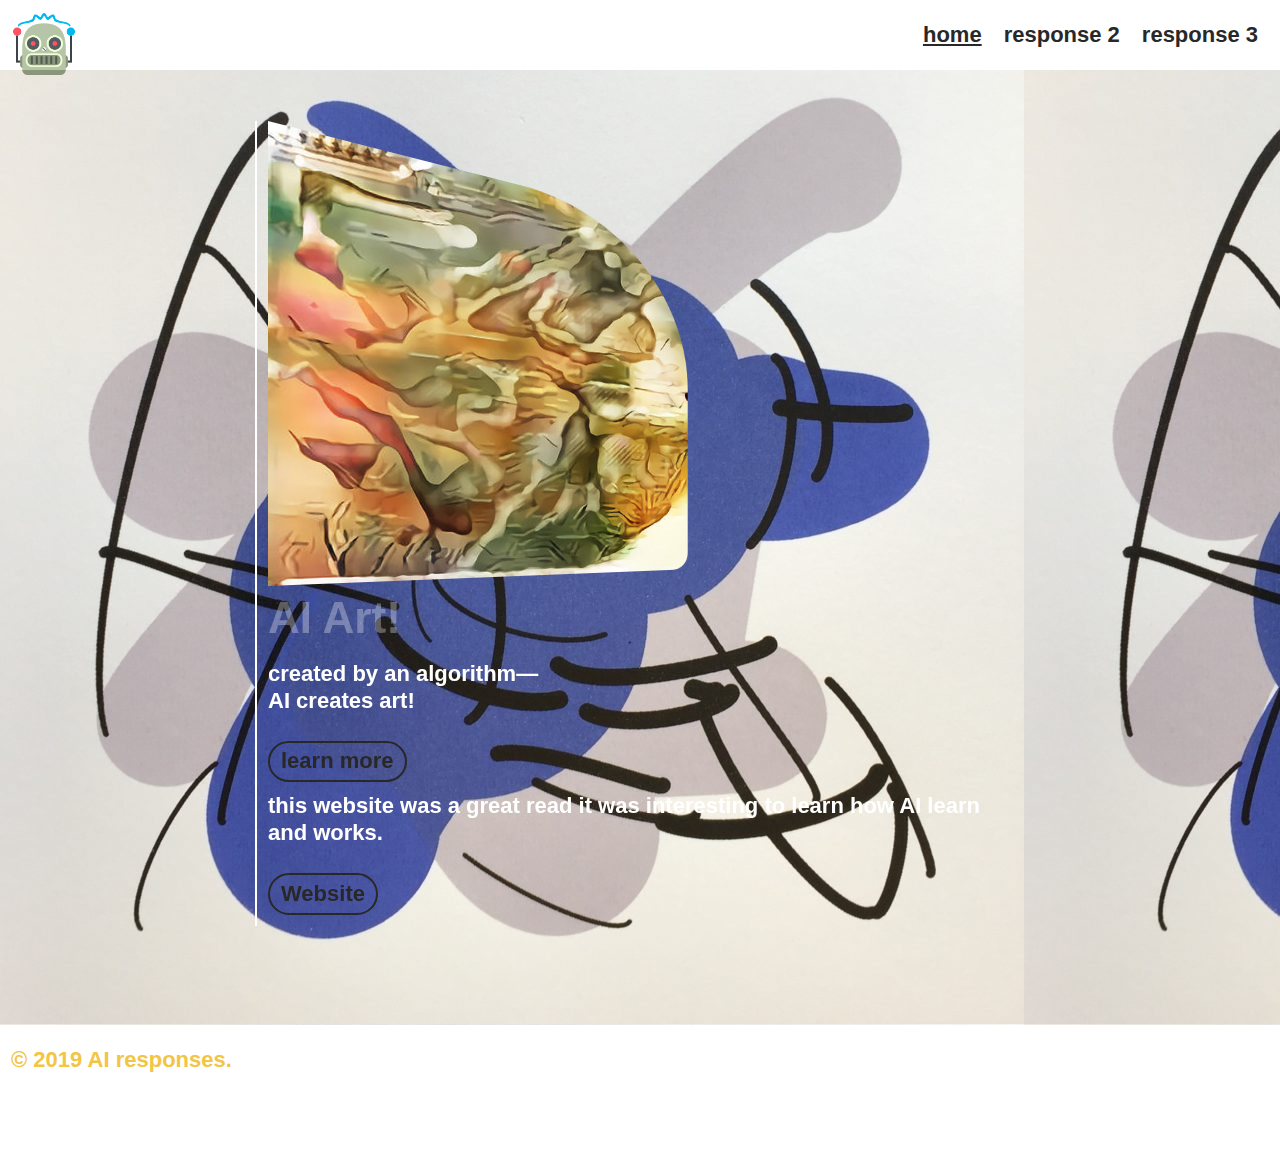
<file: index.html>
<!DOCTYPE html>
<head>
	<title>Cat website</title>
	<link href="styles.css" rel="stylesheet">
</head>
<body class="back">

<nav>
	<a href="index.html" class="branding"><img src="images/aie.png" alt="art"></a>
	<a href="index.html" class="active">home</a>
	<a href="about.html" >response 2</a>
	  <a href="gallery.html" >response 3</a>
</nav>


	<main>
		<img src="images/ai-ar.jpg" alt="ai art1" class="borders">

		<h1>AI Art!</h1>

		<h2>created by an algorithm&mdash;<br>AI creates art!</h2>

<a href="about.html" class="button">learn more</a>

<h2>this website was a great read it was interesting to learn how AI learn and works.</h2>
<a href="https://eyeondesign.aiga.org/when-artificial-intelligence-becomes-an-artform/" class="button">Website</a>

	</main>


	<footer>
		<p>&copy; 2019 AI responses.</p>
	</footer>

</body>
</file>
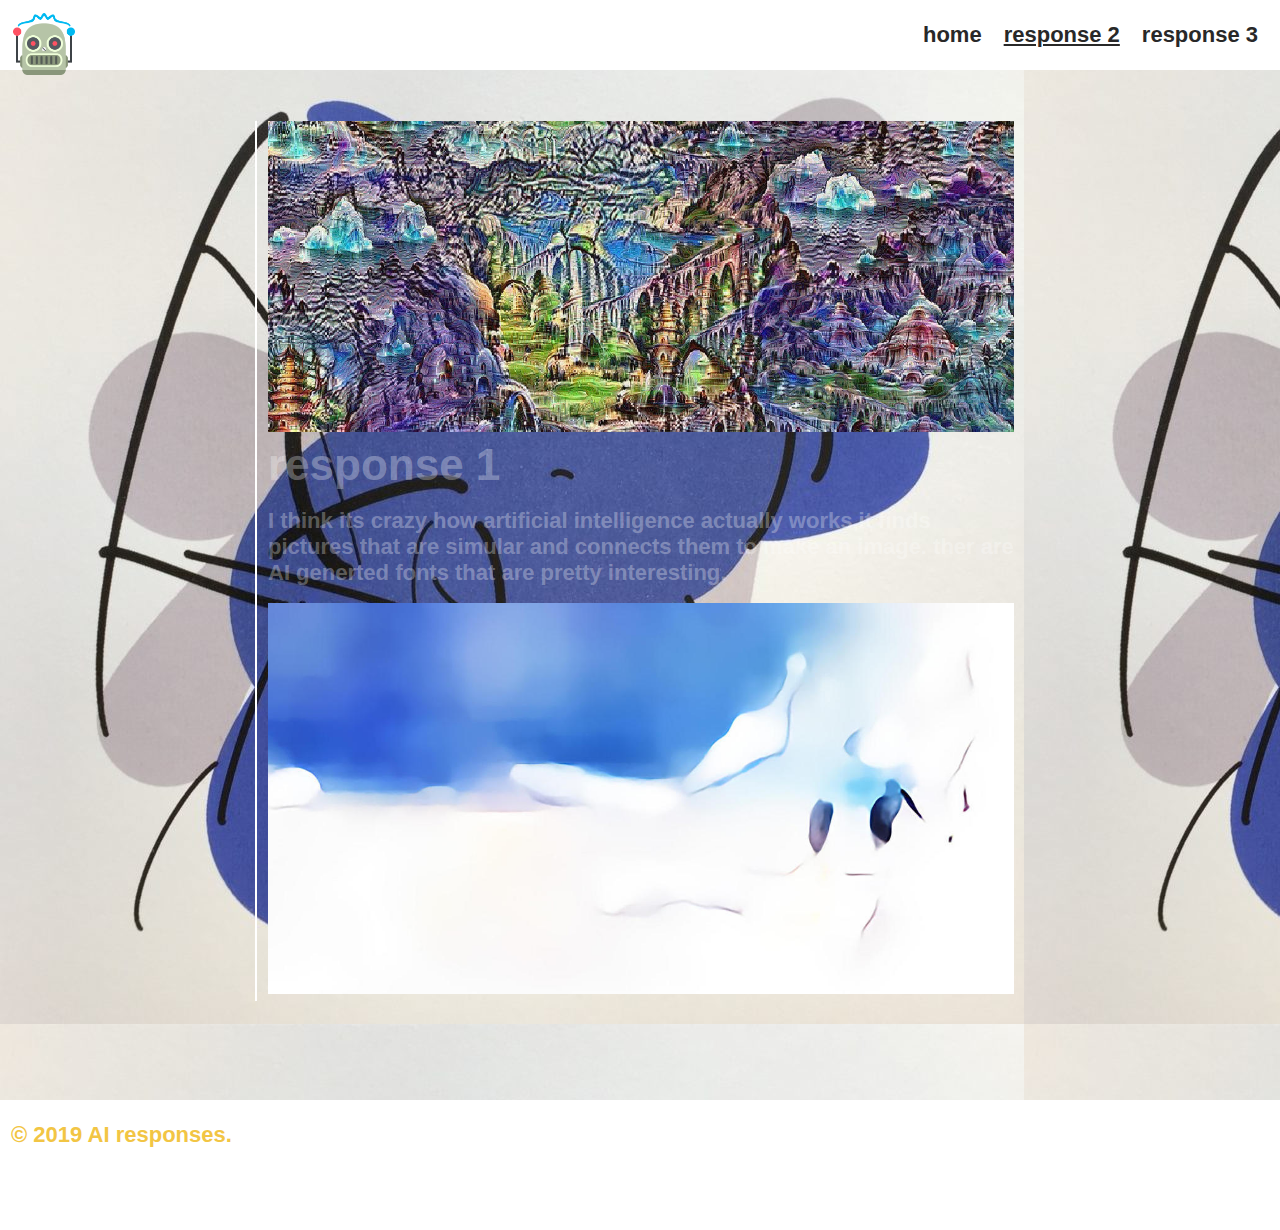
<file: about.html>
<!DOCTYPE html>
<head>
	<title>Cat website | About cats</title>
	<link href="styles.css" rel="stylesheet">
</head>
<body class="back">

	<nav>
		<a href="index.html" class="branding"><img src="images/aie.png" alt="cat"></a>
		<a href="index.html" >home</a>
		<a href="about.html" class="active">response 2</a>
	  <a href="gallery.html" >response 3</a>
	</nav>

	<main>
		<img src="images/IA_et_art-HELLO-FUTUR-1198x500.jpg" alt="cool" >

		<h1>response 1</h1>

		<p>I think its crazy how artificial intelligence actually works,it finds pictures that are simular and connects them to make an image. ther are AI generted fonts that are pretty interesting. </p>

	<img src="images/ai-artwork-art-and-artificial-intelligence-laboratory-15-promo.jpg" alt="art2" >

		<p></p>

	</main>


	<footer>
		<p>&copy; 2019 AI responses.</p>
	</footer>

</body>
</file>
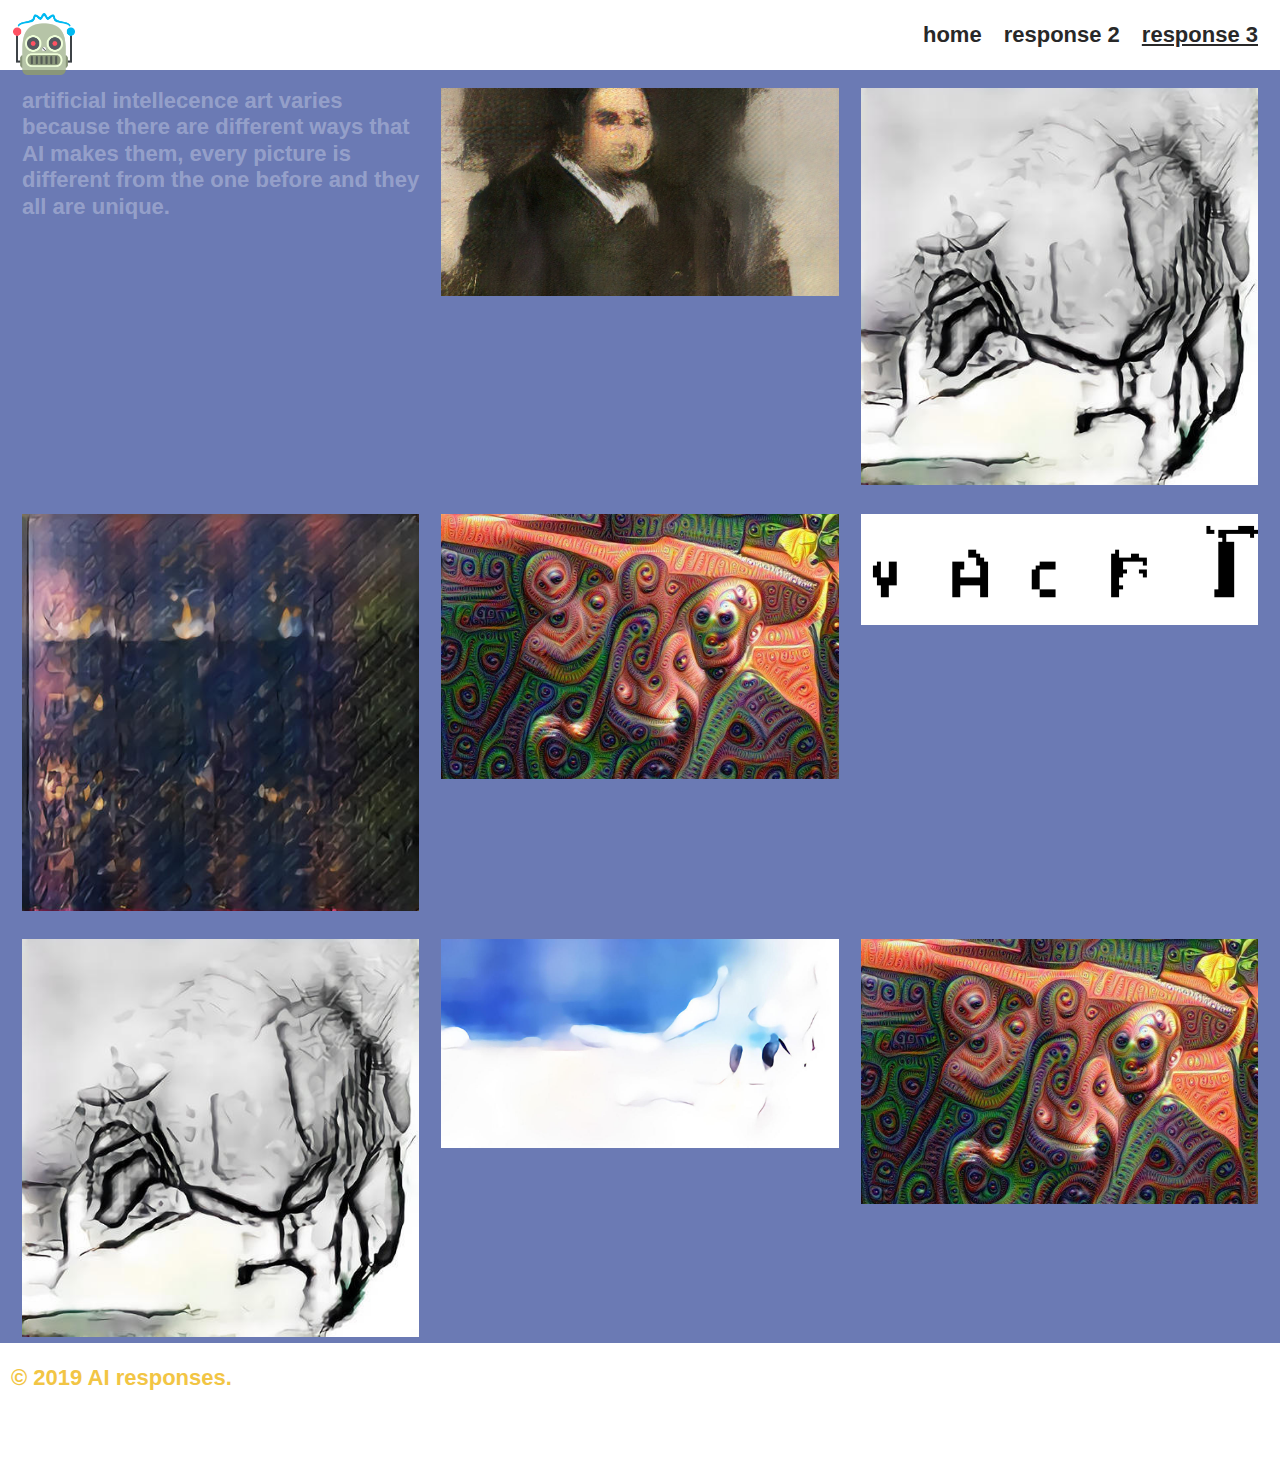
<file: gallery.html>
<!DOCTYPE html>
<head>
	<title>response | response 3</title>
	<link href="styles.css" rel="stylesheet">
</head>
<body>

<nav>
	<a href="index.html" class="branding"><img src="images/aie.png" alt="cat"></a>
	<a href="index.html" >home</a>
	<a href="about.html" >response 2</a>
  <a href="gallery.html" class="active">response 3</a>
</nav>

<div class="grid">

  <div class="item">
  artificial intellecence art varies because there are different ways that AI makes them, every picture is different from the one before and they all are unique.
  </div>
  <div class="item">
    <img src="images/23aiportrait5-facebookJumbo.jpg" alt="a smiling cat">
  </div>

  <div class="item">
    <img src="images/ai-artwork-art-and-artificial-intelligence-laboratory-2-465.jpg" alt="a smiling cat">
  </div>

   <div class="item">
      <img src="images/ai-artwork-art-and-artificial-intelligence-laboratory-6-465.jpg" alt="a smiling cat">
    </div>
    <div class="item">
      <img src="images/artificial-intelligence-art-deep-dream-header-image.jpg" alt="a smiling cat">
    </div>

		<div class="item">
			<img src="images/YACHT-Bit-Tripper1.gif" alt="a smiling cat">
		</div>

		<div class="item">
			<img src="images/ai-artwork-art-and-artificial-intelligence-laboratory-2-465.jpg" alt="a smiling cat">
		</div>

		 <div class="item">
				<img src="images/ai-artwork-art-and-artificial-intelligence-laboratory-15-promo.jpg" alt="a smiling cat">
			</div>
			<div class="item">
				<img src="images/artificial-intelligence-art-deep-dream-header-image.jpg" alt="a smiling cat">
			</div>
        </div>


	<footer>
		<p>&copy;  2019 AI responses.</p>
	</footer>

</body>
</file>
<file: styles.css>
/* Cat website */

* {
	box-sizing: border-box;
}

body {
	font-family: helvetica, sans-serif;
	font-weight: bold;
	margin: 0;
	padding: 0.5em;
	background: #6b7ab4;
	color: #ffffff4d;
	font-size: 22px;
	line-height: 1.2;
}

main {
	max-width: 35em;
	margin: 5em auto;
	border-left: 2px solid white;
	padding: 0 0.5em;
	perspective: 20em;
}

h1, h2, h3, h4, h5 {
	font-size: 2em;
	margin: 0 0 1rem 0;
	padding: 0;
}

h2 {
	font-size: 1em;
	color: white;
}

p {
	margin: 0 0 1rem 0;
}

img {
	max-width: 100%;
	height: auto;
}

footer {
	background: white;
	margin: -0.5em;
	padding: 1em 0.5em 3em 0.5em;
	color: #f2c544;
	text-align: left;
}

.borders {
	border-radius: 0 10em 1em 0;
	animation-name: borders;
	animation-duration: 20s;
	animation-timing-function: ease-in-out;
	animation-iteration-count: infinite;
	animation-direction: alternate;
	transform: rotateY(20deg);
	transform-origin: left;
	transition: transform 0.5s;
}

.borders:hover {
	transform: rotateY(-10deg);
}

@keyframes borders {
	from { border-radius: 0 10em 1em 0; }
	to { border-radius: 0 1em 10em 0; }
}

.button {
	border: 2px solid;
	border-radius: 1em;
	padding: 0.25em 0.5em;
	text-decoration: none;
	color: #282828;
	display: inline-block;
	margin: 0.5em 0;
	transition: color 0.25s;
}

.button:hover {
	color: white;
}

nav{
	position:fixed;
	top:0;
	left:0;
	width:100%;
	background:white;
	padding: 0.5em;
	z-index: 2;
	display:flex;
	justify-content: flex-end;
	align-items:center;
}

nav a{
	color:#282828;
	margin:0.5em;
	text-decoration: none;
}

nav a:hover{
	color:#f2c544;

}

.branding{
	position: absolute;
	top:0;
	left:0;
max-width: 3em;
max-height: 3em;
}

.active{
	text-decoration: underline;

}

.grid{
	display: flex;
		flex-wrap: wrap;
		margin-top: 3em;
}

.item{
width: 33.33%;
padding: 0.5em;

}

.back{
	background: url(images/Tom-White-1024x1024.jpg)
}
</file>
